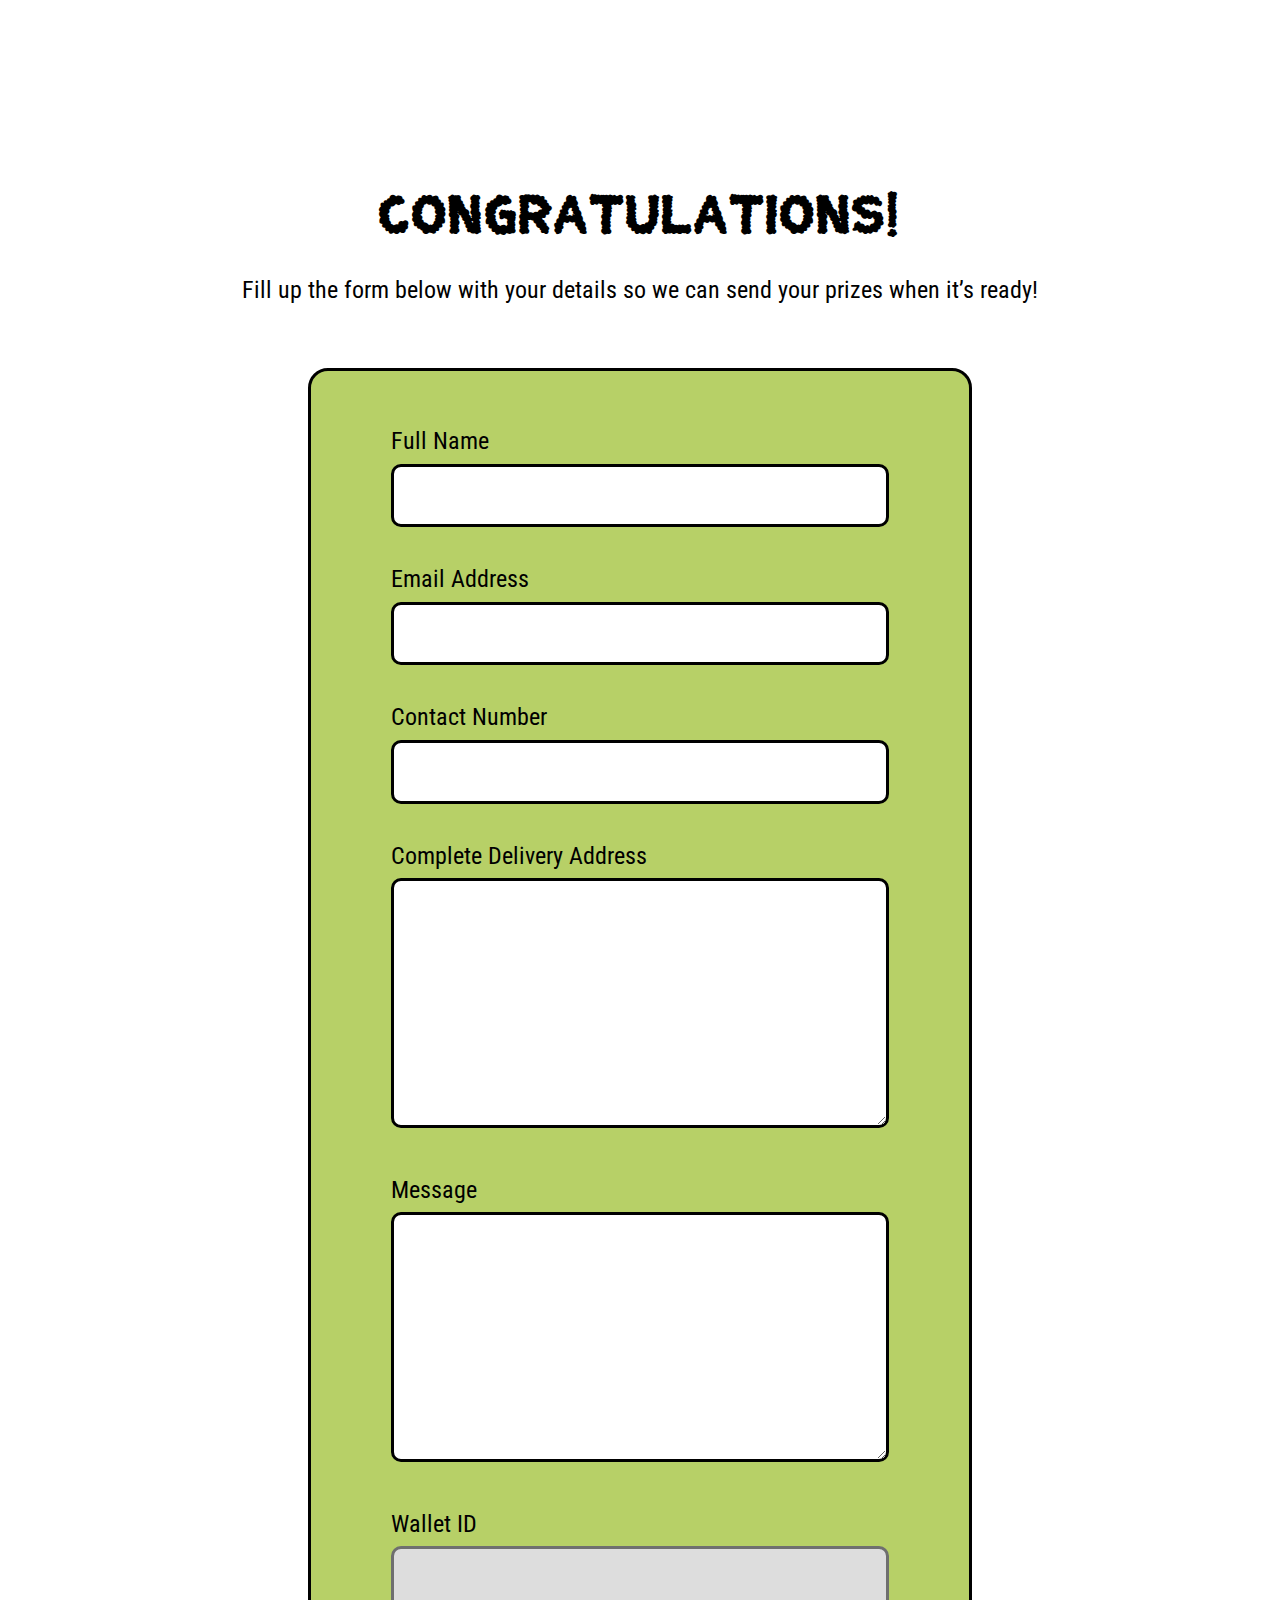
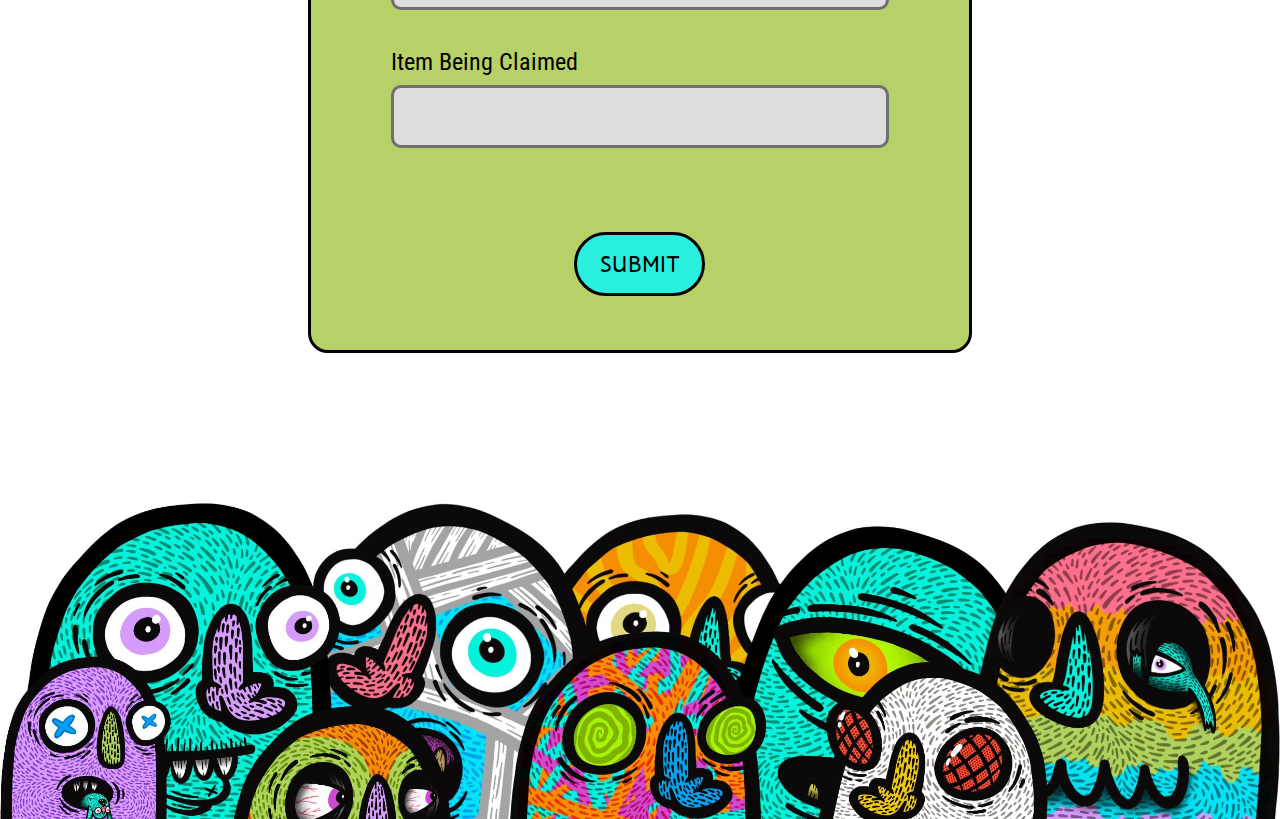
<file: form.html>
<!doctype html>
<!--[if IE 8]>         <html class="no-js lt-ie9 ie8"> <![endif]-->
<!--[if IE 9]>         <html class="no-js gt-ie9 ie9"> <![endif]-->
<!--[if gt IE 8]><!--> <html class="no-js gt-ie9"> <!--<![endif]-->
<html class="no-js">
<head>
<meta charset="utf-8">
<meta http-equiv="x-ua-compatible" content="ie=edge">
<link rel="prefetch" href="index.html">

<!-- Mobile Metas -->
<meta name="viewport" content="width=device-width, user-scalable=1, initial-scale=1, maximum-scale=1">
<meta name="apple-mobile-web-app-capable" content="yes">

<!-- Social Metas -->
<!-- Primary Meta Tags -->
<title>Monster Mayhem NFT Collection</title>
<meta name="title" content="Monster Mayhem NFT Collection">
<meta name="description" content="From the chaotic city to the mysterious metaverse—Monster Mayhem is afoot!"><!-- CHANGE THE DESCRIPTION -->

<!-- Open Graph / Facebook -->
<meta property="og:type" content="website">
<meta property="og:url" content="https://url.com/"><!-- CHANGE THE URL -->
<meta property="og:title" content="Monster Mayhem NFT Collection">
<meta property="og:description" content="From the chaotic city to the mysterious metaverse—Monster Mayhem is afoot!"><!-- CHANGE THE DESCRIPTION -->
<meta property="og:image" content="assets/img/meta-image.jpg">

<!-- Twitter -->
<meta property="twitter:card" content="summary_large_image">
<meta property="twitter:url" content="https://url.com/"><!-- CHANGE THE URL -->
<meta property="twitter:title" content="Monster Mayhem NFT Collection">
<meta property="twitter:description" content="From the chaotic city to the mysterious metaverse—Monster Mayhem is afoot!"><!-- CHANGE THE DESCRIPTION -->
<meta property="twitter:image" content="assets/img/meta-image.jpg">

<!-- Favicon -->
<link rel="apple-touch-icon" sizes="180x180" href="/apple-touch-icon.png">
<link rel="icon" type="image/png" sizes="32x32" href="/favicon-32x32.png">
<link rel="icon" type="image/png" sizes="16x16" href="/favicon-16x16.png">
<link rel="manifest" href="/site.webmanifest">

<!-- CSS, you gotta have style -->
<link rel="stylesheet" href="style.css">
</head>
<body>
<!-- Header -->

<main>

<section id="order-form"><div class="container">
  <article class="form__heading">
    <h2 class="heading">Congratulations!</h2>
    <p>Fill up the form below with your details so we can send your prizes when it’s ready!</p>
  </article>
  
  <form action="">
    <p class="form__wrap">
      <label for="your-name">Full Name</label>
      <input type="text" name="your-name" id="your-name">
    </p>
    
    <p class="form__wrap">
      <label for="your-email">Email Address</label>
      <input type="email" name="your-email" id="your-email">
    </p>

    <p class="form__wrap">
      <label for="your-number">Contact Number</label>
      <input type="text" name="your-number" id="your-number">
    </p>

    <p class="form__wrap">
      <label for="your-address">Complete Delivery Address</label>
      <textarea name="your-address" id="your-address"></textarea>
    </p>

    <p class="form__wrap">
      <label for="your-message">Message</label>
      <textarea name="your-message" id="your-message"></textarea>
    </p>

    <p class="form__wrap">
      <label for="your-wallet">Wallet ID</label>
      <input type="text" name="your-wallet" id="your-wallet" disabled>
    </p>

    <p class="form__wrap">
      <label for="your-item">Item Being Claimed</label>
      <input type="text" name="your-item" id="your-item" disabled>
    </p>

    <p class="form__wrap">
      <button type="submit">Submit</button>
    </p>
  </form>
</div></section>


<div class="">
  <img src="assets/img/mm-monsters.jpg" alt="Illustrated monsters in a line">
</div>
</main>


<!-- Footer -->
<script src="js/app-min.js"></script>

</body>
</html>
</file>
<file: style.css>
/*! normalize.css v8.0.1 | MIT License | github.com/necolas/normalize.css */
@import "https://fonts.googleapis.com/css2?family=Roboto+Condensed:ital,wght@0,400;0,700;1,400&display=swap";h1,html{line-height:1.4}html{-webkit-text-size-adjust:100%;font-size:100%;height:100%}body{-webkit-font-smoothing:antialiased;-moz-osx-font-smoothing:grayscale;text-rendering:optimizeLegibility;min-height:100%;margin:0;overflow-x:hidden;font-family:"Roboto Condensed","Helvetica Neue","Helvetica","Arial",sans-serif}details,label,main,nav a{display:block}h1{font-size:2em;margin:.67em 0;font-size:2rem;font-family:"Social Monster","Monaco","Consolas","Lucida Console",monospace}hr{box-sizing:content-box;height:0;overflow:visible}code,kbd,pre,samp{font-family:monospace,monospace;font-size:1em}a{background-color:transparent;color:inherit}abbr[title]{border-bottom:none;text-decoration:underline dotted}b,strong{font-weight:bolder}small{font-size:80%}sub,sup{font-size:75%;line-height:0;position:relative;vertical-align:baseline}sub{bottom:-.25em}sup{top:-.5em}img{border-style:none}button,input,optgroup,select,textarea{font-size:100%;line-height:1.15}input,optgroup,select,textarea{font-family:inherit;margin:0}button,input{overflow:visible}select{text-transform:none}[type=button],[type=reset],[type=submit],button{-webkit-appearance:button}[type=button]::-moz-focus-inner,[type=reset]::-moz-focus-inner,[type=submit]::-moz-focus-inner,button::-moz-focus-inner{border-style:none;padding:0}[type=button]:-moz-focusring,[type=reset]:-moz-focusring,[type=submit]:-moz-focusring,button:-moz-focusring{outline:1px dotted ButtonText}fieldset{padding:.35em .75em .625em}legend{color:inherit;display:table;max-width:100%;white-space:normal}progress{vertical-align:baseline}textarea{overflow:auto}[type=checkbox],[type=radio],legend{box-sizing:border-box;padding:0}[type=number]::-webkit-inner-spin-button,[type=number]::-webkit-outer-spin-button{height:auto}[type=search]{-webkit-appearance:textfield;outline-offset:-2px}[type=search]::-webkit-search-decoration{-webkit-appearance:none}::-webkit-file-upload-button{-webkit-appearance:button;font:inherit}summary{display:list-item}[hidden],template{display:none}@viewport{width:device-width}*,:after,:before{box-sizing:border-box}img,video{width:100%;max-width:100%;display:block}@media all and (min-width:37.5em){h1{font-size:2.8125rem}}@media all and (min-width:78.75em){h1{font-size:3.375rem}}@media all and (min-width:118.75em){h1{font-size:3.9375rem}}h2{font-size:1.6875rem;line-height:1.4;font-family:"Social Monster","Monaco","Consolas","Lucida Console",monospace;text-transform:uppercase;letter-spacing:.1875rem}@media all and (min-width:37.5em){h2{font-size:2.25rem}}@media all and (min-width:78.75em){h2{font-size:2.8125rem}}@media all and (min-width:118.75em){h2{font-size:3.375rem}}h3,ol,p,ul{line-height:1.4}h3{font-size:1.375rem;font-family:"Pally","Georgia","Times","Times New Roman",serif;font-weight:400}@media all and (min-width:37.5em){h3{font-size:1.6875rem}}@media all and (min-width:78.75em){h3{font-size:2.25rem}}@media all and (min-width:118.75em){h3{font-size:2.375rem}}ol,p,ul{font-size:1.125rem}@media all and (min-width:78.75em){ol,p,ul{font-size:1.5rem}}@media all and (min-width:118.75em){ol,p,ul{font-size:1.75rem}}.heading{text-align:center}[type=color],[type=date],[type=datetime-local],[type=datetime],[type=email],[type=month],[type=number],[type=password],[type=search],[type=tel],[type=text],[type=time],[type=url],[type=week],input:not([type]),textarea{-webkit-appearance:none;outline:0;box-shadow:none;width:100%;border-radius:.625rem;padding:.625em .9375em;margin-top:.3125rem;margin-bottom:.5em;border:.1875rem solid;transition:all .25s ease}[type=color][disabled],[type=date][disabled],[type=datetime-local][disabled],[type=datetime][disabled],[type=email][disabled],[type=month][disabled],[type=number][disabled],[type=password][disabled],[type=search][disabled],[type=tel][disabled],[type=text][disabled],[type=time][disabled],[type=url][disabled],[type=week][disabled],input:not([type])[disabled],textarea[disabled]{border-color:#6f6f6f;background-color:#ddd}[type=color]:active,[type=color]:focus,[type=color]:hover,[type=date]:active,[type=date]:focus,[type=date]:hover,[type=datetime-local]:active,[type=datetime-local]:focus,[type=datetime-local]:hover,[type=datetime]:active,[type=datetime]:focus,[type=datetime]:hover,[type=email]:active,[type=email]:focus,[type=email]:hover,[type=month]:active,[type=month]:focus,[type=month]:hover,[type=number]:active,[type=number]:focus,[type=number]:hover,[type=password]:active,[type=password]:focus,[type=password]:hover,[type=search]:active,[type=search]:focus,[type=search]:hover,[type=tel]:active,[type=tel]:focus,[type=tel]:hover,[type=text]:active,[type=text]:focus,[type=text]:hover,[type=time]:active,[type=time]:focus,[type=time]:hover,[type=url]:active,[type=url]:focus,[type=url]:hover,[type=week]:active,[type=week]:focus,[type=week]:hover,input:not([type]):active,input:not([type]):focus,input:not([type]):hover,textarea:active,textarea:focus,textarea:hover{background-color:#e2da8a}textarea{min-height:15.625rem;margin-bottom:.5em}.social{width:3em;height:3em;padding:.5em;margin:0 1em;display:block;background-color:#fff;border-radius:50%;border:.3125rem solid #000;transition:all .25s ease}.social:active,.social:focus,.social:hover{background-color:#cf9af8}@media (min-width:37.5em){.social{padding:.7em}}.btn__socials{list-style:none;padding:0;margin:0 auto;display:flex;justify-content:center}button{margin:0 auto;font-family:"Pally","Georgia","Times","Times New Roman",serif;text-transform:uppercase;padding:.625em .9375em;border-radius:3.125rem;border:.1875rem solid;background-color:#29f0dd;transition:all .25s ease;cursor:pointer}button:active,button:focus,button:hover{background-color:#fff}.container{width:90%;margin:0 auto}@media (min-width:118.75em){.container{width:75%}}section{padding-top:15.2542372881%}@media (min-width:37.5em){section{padding-top:5rem}}@media (min-width:60em) and (orientation:landscape){section{padding-top:9.375rem}}nav{font-family:"Pally","Georgia","Times","Times New Roman",serif}nav p a{font-size:1.2em;text-transform:uppercase;letter-spacing:.0625rem}#nav__logo{width:6.25rem}@media (min-width:37.5em){#nav__logo{width:9.375rem}}form{max-width:50rem;padding:3.4482758621% 6.7796610169%;margin:0 auto;border:.1875rem solid;border-radius:1.25rem;background-color:#b7d067}@media (min-width:37.5em){form{width:83.0508474576%;padding:1.875rem 3.125rem}}@media (min-width:60em) and (orientation:landscape){form{width:57.6271186441%;padding:1.875rem 5rem}}.form__heading{margin:0 auto 3.75rem;text-align:center}.form__heading h2{margin-bottom:.3em}.form__wrap:last-child{margin-top:3em;text-align:center}#order-form{margin-bottom:6.25rem}@media (min-width:60em) and (orientation:landscape){#order-form{margin-bottom:9.375rem}}#sidebar,header{width:100%;position:fixed;top:0}header{padding:5%0;left:0;z-index:88;will-change:transform;transition:transform 200ms ease-in-out}header.headroom--pinned,header.headroom--top{transform:translateY(0)!important}header.headroom--not-top.headroom--unpinned{transform:translateY(-100%)}header .container{width:90%}header ul{display:flex;align-items:center;justify-content:space-between}@media (min-width:60em) and (orientation:landscape){header{padding:1.5625rem 0}}#sidebar{height:100%;max-width:40.625rem;z-index:99;right:-100%;background-color:#000;background-image:url(assets//img/mm-bg-aside.jpg);background-size:cover;transition:all .3s ease-in-out;color:#fff}#sidebar ul,footer .cta{position:absolute;left:50%}#sidebar ul,header ul{list-style:none;margin:0;padding:0}#sidebar ul{transform:translate(-50%,-50%);top:50%}#sidebar ul a{text-decoration:none;font-size:1.5em}#sidebar li{font-size:1.6875rem;line-height:1.4;font-family:"Pally","Georgia","Times","Times New Roman",serif;margin-top:1em}@media all and (min-width:37.5em){#sidebar li{font-size:2.25rem}}@media all and (min-width:78.75em){#sidebar li{font-size:2.8125rem}}@media all and (min-width:118.75em){#sidebar li{font-size:3.375rem}}#sidebar p{padding-top:1em;text-align:right}#sidebar.active{right:0}@media (min-width:78.75em){#sidebar ul a{font-size:inherit}}footer{position:relative;margin-top:10vh}footer .cta{transform:translateX(-50%)}@media (min-width:60em) and (orientation:landscape){footer{margin-top:12.5rem}footer .cta{top:7.5%}}.tabs{margin-top:2.5rem;overflow:hidden;border-top:.1875rem solid}.tabs input[type=checkbox]{border:0;clip:rect(1px,1px,1px,1px);clip-path:inset(100%);height:1px;overflow:hidden;padding:0;position:absolute;white-space:nowrap;width:1px}@media (min-width:60em) and (orientation:landscape){.tabs{margin:6.25rem auto 0}}.tabs input:checked+.tab__label::after{transform:rotate(180deg)}.tabs input:checked~.tab__content{max-height:100vh;padding:0 0 1em}.tab{width:100%;overflow:hidden;border-bottom:.1875rem solid}.cta h2,.tab ol,.tab p,.tab ul{margin-top:0}#gallery ul,#partners ul,.tab__label{display:flex;justify-content:space-between}.tab__label{font-size:1.375rem;line-height:1.4;align-items:flex-top;padding:1em 0;cursor:pointer;font-family:"Pally","Georgia","Times","Times New Roman",serif}@media all and (min-width:37.5em){.tab__label{font-size:1.6875rem}}@media all and (min-width:78.75em){.tab__label{font-size:2.25rem}}@media all and (min-width:118.75em){.tab__label{font-size:2.375rem}}.tab__label::after{content:"";display:block;background-size:contain;background-position:center;background-repeat:no-repeat;min-width:.8em;width:.8em;height:.8em;margin-top:.3em;margin-left:.5em;background-image:url(assets//img/icon-arrow.svg)}.tab__content{max-height:0;padding:0;transition:all .35s}.tab__content ol,.tab__content ul{padding-left:1em}.cta{padding:6.7796610169%0;text-align:center}#hero{width:100%;min-height:40vh;margin-bottom:15vh;padding:0;background-image:url(assets//img/mm-bg-1.jpg);background-position:bottom center;background-size:cover}#hero img{position:absolute;transform:translateX(-50%);left:50%;width:80%;top:20vh;margin:0 auto;border-radius:.625rem}@media (min-width:37.5em){#hero{min-height:45vh}#hero img{width:57.6271186441%}}@media (min-width:60em) and (orientation:landscape){#hero{min-height:80vh;margin-bottom:40vh}#hero img{width:49.1525423729%}}#intro h2,#intro p{font-size:2rem;line-height:1.4}@media all and (min-width:37.5em){#intro h2{font-size:2.8125rem}}@media all and (min-width:78.75em){#intro h2{font-size:3.375rem}}@media all and (min-width:118.75em){#intro h2{font-size:3.9375rem}}#intro p{font-size:1.6875rem;font-family:"Pally","Georgia","Times","Times New Roman",serif}@media all and (min-width:37.5em){#intro p{font-size:2.25rem}}@media all and (min-width:78.75em){#intro p{font-size:2.8125rem}}@media all and (min-width:118.75em){#intro p{font-size:3.375rem}}#intro .container{padding-bottom:6.7796610169%}@media (min-width:37.5em){#intro .container{padding-right:6.7796610169%}}@media (min-width:60em) and (orientation:landscape){#intro .container{padding-right:15.2542372881%}}.intro__lilguy{display:none}@media (min-width:60em) and (orientation:landscape){.intro__lilguy{display:block;width:13.5593220339%;margin-left:81.4406779661%;position:sticky;top:76vh;right:0}.intro__lilguy+.container{margin-top:-30vh}.intro__monsters{padding-left:5%;padding-right:13.5593220339%}}#mint{padding-top:0;border-top:.1875rem solid;border-bottom:.1875rem solid;background-image:url(assets//img/mm-bg-2.jpg);background-position:center;background-size:cover;text-transform:uppercase}@media (min-width:60em) and (orientation:landscape){#mint{border-top-width:.4375rem;border-bottom-width:.4375rem}}@media (min-width:37.5em){#about .container{padding:0 6.7796610169%}}@media (min-width:60em) and (orientation:landscape){#about .container p{padding-right:15.2542372881%}}#gallery ul,#partners ul{list-style:none;margin:0;padding:0;flex-wrap:wrap}#gallery li{width:47.4576271186%;margin-bottom:4.1666666667%;border-radius:.625rem;overflow:hidden;border:.1875rem solid}@media (min-width:37.5em){#gallery li{width:23.7288135593%;margin-bottom:2.5641025641%}}@media (min-width:60em) and (orientation:landscape){#gallery li{border-width:.375rem}}.roadmap{margin:0 auto 6.7796610169%}@media (min-width:37.5em){.roadmap{width:83.0508474576%}}@media (min-width:60em) and (orientation:landscape){.roadmap{width:62.7118644068%}}.roadmap__title{padding:0 4.1666666667%;border:.1875rem solid;border-radius:.625rem .625rem 0 0;background-size:cover}.roadmap:nth-child(3n+1) .roadmap__title{background-image:url(assets//img/mm-bg-5.jpg)}.roadmap:nth-child(3n+2) .roadmap__title{background-image:url(assets//img/mm-bg-3.jpg)}.roadmap:nth-child(3n+3) .roadmap__title{background-image:url(assets//img/mm-bg-4.jpg)}.roadmap__title h3{font-weight:400}@media (min-width:60em) and (orientation:landscape){.roadmap__title{border-width:.375rem}}.roadmap__content{padding:1px 4.1666666667%;border:.1875rem solid;border-top:0;border-radius:0 0 .625rem .625rem;background-color:#efefef}@media (min-width:60em) and (orientation:landscape){.roadmap__content{border-width:.375rem}}#artist{margin-top:23.7288135593%;padding-bottom:11.8644067797%;background-image:url(assets//img/mm-bg-6.jpg);background-size:cover;border-top:.1875rem solid;border-bottom:.1875rem solid}@media (min-width:37.5em){#artist{padding-bottom:5rem;border-top-width:.4375rem;border-bottom-width:.4375rem}}@media (min-width:60em) and (orientation:landscape){#artist{margin-top:12.5rem;padding-bottom:9.375rem}#artist .container{display:flex;align-items:center;justify-content:space-between}}.artist__img{border-radius:.625rem;border:.1875rem solid;overflow:hidden}@media (min-width:37.5em){.artist__img{width:66.1016949153%;margin:0 auto}}@media (min-width:60em) and (orientation:landscape){.artist__img{width:40.6779661017%;border-width:.375rem}}@media (min-width:37.5em){.artist__content{width:66.1016949153%;margin:0 auto}}@media (min-width:60em) and (orientation:landscape){.artist__content{width:49.1525423729%}}#partners ul li{width:28.813559322%;margin-bottom:3.4482758621%;border-radius:50%;overflow:hidden}@media (min-width:60em) and (orientation:landscape){#partners ul li{width:13.5593220339%}}#faqs{margin:0 auto}@media (min-width:37.5em){#faqs{width:83.0508474576%}}@media (min-width:60em) and (orientation:landscape){#faqs{width:66.1016949153%}}@media print{::after,::before{background:0 0!important;color:#000!important;box-shadow:none!important;text-shadow:none!important}a,a:visited{text-decoration:underline}a[href]::after{content:" ("attr(href)")"}abbr[title]::after{content:" ("attr(title)")"}a[href^="#"]::after,a[href^="javascript:"]::after{content:""}blockquote,pre{border:1px solid #999}thead{display:table-header-group}blockquote,img,pre,tr{page-break-inside:avoid}img{max-width:100%!important}h2,h3,p{orphans:3;widows:3}h2,h3{page-break-after:avoid}}@font-face{font-family:"Pally";src:url(assets/fonts/Pally-Regular.woff2)format("woff2"),url(assets/fonts/Pally-Regular.woff)format("woff"),url(assets/fonts/Pally-Regular.ttf)format("truetype");font-weight:400;font-display:swap;font-style:normal}@font-face{font-family:"Pally";src:url(assets/fonts/Pally-Bold.woff2)format("woff2"),url(assets/fonts/Pally-Bold.woff)format("woff"),url(assets/fonts/Pally-Bold.ttf)format("truetype");font-weight:700;font-display:swap;font-style:normal}@font-face{font-family:"Social Monster";src:local("Social Monster Regular"),url(assets/fonts/Social-Monster.woff)format("woff");font-style:normal;font-weight:400}
/*# sourceMappingURL=style.css.map */
</file>
